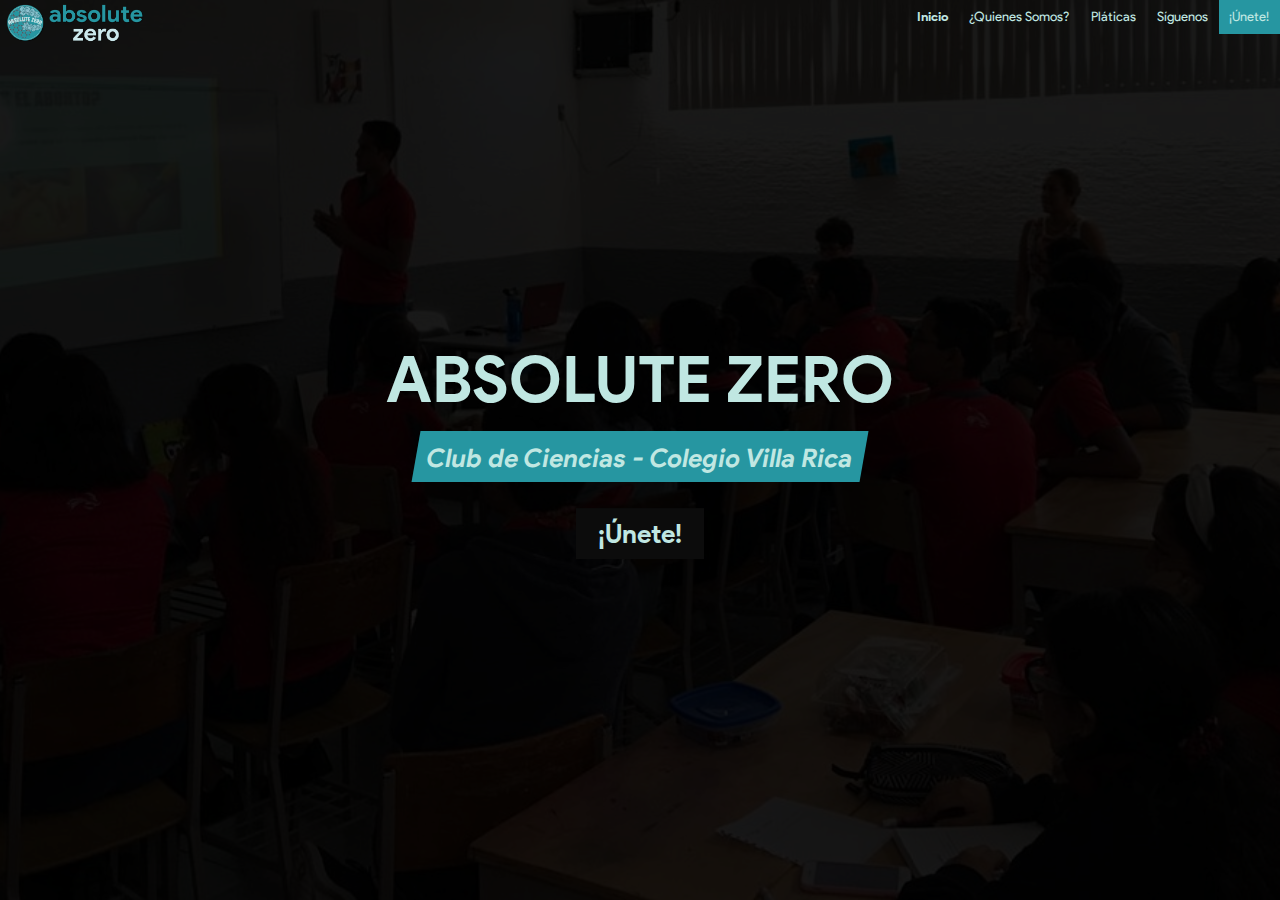
<file: index.html>
<html>

    <head>
        <script type="text/javascript" src="https://code.jquery.com/jquery-3.5.1.min.js"></script>
        <link rel="stylesheet" href="styles.css">
		<link rel="icon" href="Resources/Logo.png">
        <title>Absolute Zero</title>
    </head>
    
    <body style="background-color: #0c0c0c;">
        <div style="position: relative;width: 100vw; height: 100vh; background-image: url(Resources/BG.jpeg); background-position: center center; background-repeat: no-repeat; background-size: cover; background-attachment: fixed;">
            <div style="background-color: rgba(0, 0, 0, 0.9); width: 100vw; height: 100vh; position: relative">
                <div id="topnav">
                    <a href="https://absolutezero.ga"><img id="navbarlogo" src="Resources/Wide.png" style="height:3vw"></a>
			        <a class="link" href="https://teams.microsoft.com/l/team/19%3a6ac56c61b01b43bd866d32c5f92bf6e5%40thread.tacv2/conversations?groupId=260eafe1-770e-40f3-a8aa-609befec29c5&tenantId=fc2b8238-9289-425f-b1b7-b27003d711f3" style="background-color: #2696A1">¡Únete!</a>
                    <a class="link" href="siguenos">Síguenos</a>
                    <a class="link" href="platicas">Pláticas</a>
        			<a class="link" href="quienes-somos">¿Quienes Somos?</a>
		        	<a class="active link" href="https://absolutezero.ga">Inicio</a>
                </div>
                <div style="position: absolute; top: 50%; left: 50%; -webkit-transform: translate(-50%, -50%); transform: translate(-50%, -50%); font-family: Product Sans Bold; color: #C0E7E2; text-align: center;">
                    <h1 style="font-size: 5vw; margin: 0 0 1vw 0;">ABSOLUTE ZERO</h1>
                    <div style="background-color: #2696A1;transform: skew(-10deg);height:4vw;width: 35vw; margin: auto; margin-bottom: 2vw;">
                        <h2 style="font-size: 2vw; color:#C0E7E2;text-align: center; position:relative;top:50%; transform: translateY(50%);margin: 0;-webkit-transform: translateY(-50%);">
                        Club de Ciencias - Colegio Villa Rica
                        </h2>
                    </div>
                    <a href="https://teams.microsoft.com/l/team/19%3a6ac56c61b01b43bd866d32c5f92bf6e5%40thread.tacv2/conversations?groupId=260eafe1-770e-40f3-a8aa-609befec29c5&tenantId=fc2b8238-9289-425f-b1b7-b27003d711f3" style="text-decoration: none;">
                        <div style="background-color: #0c0c0c; height: 4vw; width: 10vw; display: block;margin: auto;">
                            <h3 style="font-size: 2vw; color:#C0E7E2;text-align: center; position:relative;top:50%; transform: translateY(50%);margin: 0;-webkit-transform: translateY(-50%)">
                                ¡Únete!
                            </h3>
                        </div>
                    </a>
                </div>
            </div>
        </div>
    </body>
</html>
</file>
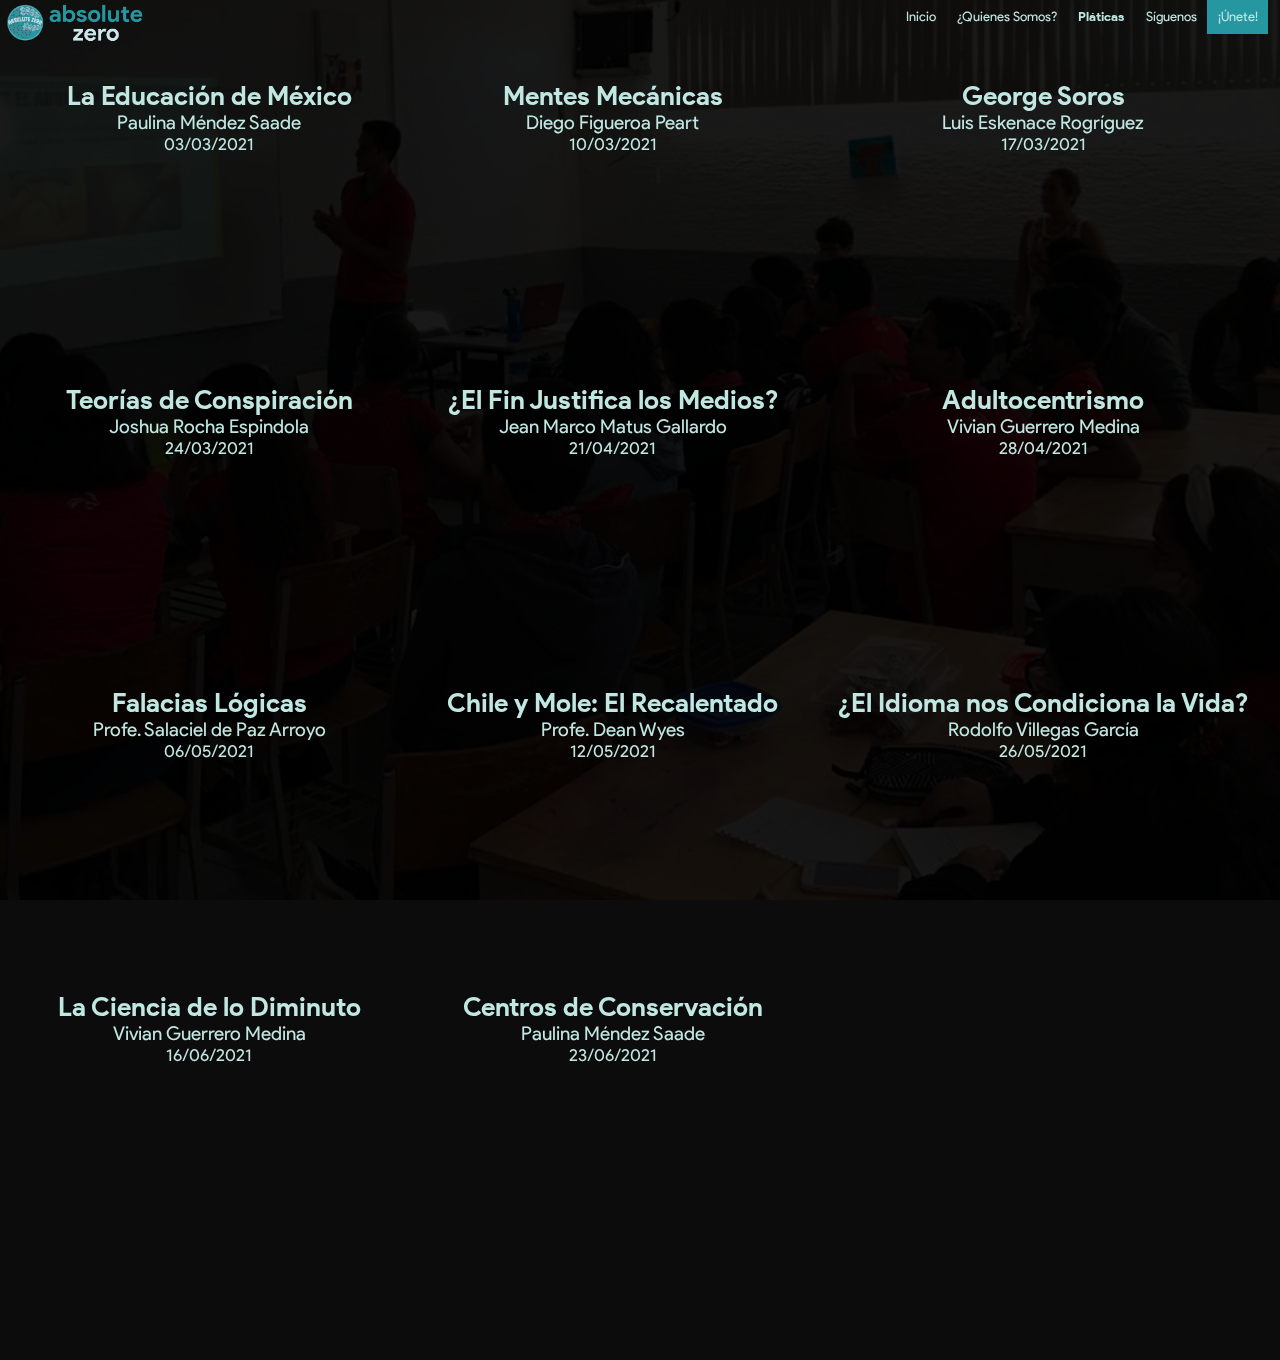
<file: platicas.html>
<html>

    <head>
        <script type="text/javascript" src="https://code.jquery.com/jquery-3.5.1.min.js"></script>
        <link rel="stylesheet" href="styles.css">
		<link rel="icon" href="Resources/Logo.png">
        <title>Absolute Zero</title>
    </head>
    
    <body style="background-color: #0c0c0c;">

        <script>
            $document.topnav(function() {
                if($(window).scrolltotop() != 0) {
                    $(".topnav").scrolled();
                }
            });
        </script>
        
        <div style="background-image: url(Resources/BG.jpeg); background-position: center center; background-repeat: no-repeat; background-size: cover; background-attachment: fixed; width: 100vw; height: 100vh; position: fixed;"></div>
        <div style="background-color: rgba(0, 0, 0, 0.9); background-size: cover; width: 100vw; height: 100vh; position: fixed;"></div>

        <div style="color: #C0E7E2; text-align: center; padding: 8vh 0; position: relative;">
            <table style="margin: auto;">
                <tr>
                    <td>
                        <p class="pltitle">La Educación de México</p>
                        <p class="plsub">Paulina Méndez Saade</p>
                        <p class="pldate">03/03/2021</p>
                    </td>
                    <td>
                        <p class="pltitle">Mentes Mecánicas</p>
                        <p class="plsub">Diego Figueroa Peart</p>
                        <p class="pldate">10/03/2021</p>
                    </td>
                    <td>
                        <p class="pltitle">George Soros</p>
                        <p class="plsub">Luis Eskenace Rogríguez</p>
                        <p class="pldate">17/03/2021</p>
                    </td>
                </tr>
                <tr>
                    <td>
                        <iframe src="https://www.youtube.com/embed/O4uYkx5a0qg" frameborder="0" allow="accelerometer; autoplay; clipboard-write; encrypted-media; gyroscope; picture-in-picture" allowfullscreen></iframe>
                    </td>
                    <td>
                        <iframe src="https://www.youtube.com/embed/RlX6eGx79_M" frameborder="0" allow="accelerometer; autoplay; clipboard-write; encrypted-media; gyroscope; picture-in-picture" allowfullscreen></iframe>
                    </td>
                    <td>
                        <iframe src="https://www.youtube.com/embed/E2LqKa1cdaw" frameborder="0" allow="accelerometer; autoplay; clipboard-write; encrypted-media; gyroscope; picture-in-picture" allowfullscreen></iframe>
                    </td>
                </tr>
                <tr>
                    <td>
                        <p class="pltitle">Teorías de Conspiración</p>
                        <p class="plsub">Joshua Rocha Espindola</p>
                        <p class="pldate">24/03/2021</p>
                    </td>
                    <td>
                        <p class="pltitle">¿El Fin Justifica los Medios?</p>
                        <p class="plsub">Jean Marco Matus Gallardo</p>
                        <p class="pldate">21/04/2021</p>
                    </td>
                    <td>
                        <p class="pltitle">Adultocentrismo</p>
                        <p class="plsub">Vivian Guerrero Medina</p>
                        <p class="pldate">28/04/2021</p>
                    </td>
                </tr>
                <tr>
                    <td>
                        <iframe src="https://www.youtube.com/embed/pGb9uX0Oues" frameborder="0" allow="accelerometer; autoplay; clipboard-write; encrypted-media; gyroscope;picture-in-picture" allowfullscreen></iframe>
                    </td>
                    <td>
                        <iframe src="https://www.youtube.com/embed/0T6vtQoQHU4" frameborder="0" allow="accelerometer; autoplay; clipboard-write; encrypted-media; gyroscope;picture-in-picture" allowfullscreen></iframe>
                    </td>
                    <td>
                        <iframe src="https://www.youtube.com/embed/oIJKW2xLHNI" frameborder="0" allow="accelerometer; autoplay; clipboard-write; encrypted-media; gyroscope;picture-in-picture" allowfullscreen></iframe>
                    </td>
                </tr>
                <tr>
                    <td>
                        <p class="pltitle">Falacias Lógicas</p>
                        <p class="plsub">Profe. Salaciel de Paz Arroyo</p>
                        <p class="pldate">06/05/2021</p>
                    </td>
                    <td>
                        <p class="pltitle">Chile y Mole: El Recalentado</p>
                        <p class="plsub">Profe. Dean Wyes</p>
                        <p class="pldate">12/05/2021</p>
                    </td>
                    <td>
                        <p class="pltitle">¿El Idioma nos Condiciona la Vida?</p>
                        <p class="plsub">Rodolfo Villegas García</p>
                        <p class="pldate">26/05/2021</p>
                    </td>
                </tr>
                <tr>
                    <td>
                        <iframe src="https://www.youtube.com/embed/2k3dssou7-o" frameborder="0" allow="accelerometer; autoplay; clipboard-write; encrypted-media; gyroscope;picture-in-picture" allowfullscreen></iframe>
                    </td>
                    <td>
                        <iframe src="https://www.youtube.com/embed/cHoVsaa_YnY" frameborder="0" allow="accelerometer; autoplay; clipboard-write; encrypted-media; gyroscope;picture-in-picture" allowfullscreen></iframe>
                    </td>
                    <td>
                        <iframe src="https://www.youtube.com/embed/MkhxpJv5DYU" frameborder="0" allow="accelerometer; autoplay; clipboard-write; encrypted-media; gyroscope;picture-in-picture" allowfullscreen></iframe>
                    </td>
                </tr>
                <tr>
                    <td>
                        <p class="pltitle">La Ciencia de lo Diminuto</p>
                        <p class="plsub">Vivian Guerrero Medina</p>
                        <p class="pldate">16/06/2021</p>
                    </td>
                    <td>
                        <p class="pltitle">Centros de Conservación</p>
                        <p class="plsub">Paulina Méndez Saade</p>
                        <p class="pldate">23/06/2021</p>
                    </td>
                </tr>
                <tr>
                    <td>
                        <iframe src="https://www.youtube.com/embed/FtWAKpDvIKA" frameborder="0" allow="accelerometer; autoplay; clipboard-write; encrypted-media; gyroscope;picture-in-picture" allowfullscreen></iframe>
                    </td>
                    <td>
                        <iframe src="https://www.youtube.com/embed/fvjpbOUP6xw" frameborder="0" allow="accelerometer; autoplay; clipboard-write; encrypted-media; gyroscope;picture-in-picture" allowfullscreen></iframe>
                    </td>
                </tr>
            </table>
        </div>

        <div id="topnav" style="width: 99.1vw; position: absolute;">
            <a href="https://absolutezero.ga"><img id="navbarlogo" src="Resources/Wide.png" style="height:3vw"></a>
			<a class="link" href="https://teams.microsoft.com/l/team/19%3a6ac56c61b01b43bd866d32c5f92bf6e5%40thread.tacv2/conversations?groupId=260eafe1-770e-40f3-a8aa-609befec29c5&tenantId=fc2b8238-9289-425f-b1b7-b27003d711f3" style="background-color: #2696A1">¡Únete!</a>
            <a class="link" href="siguenos">Síguenos</a>
            <a class="active link" href="platicas">Pláticas</a>
    		<a class="link" href="quienes-somos">¿Quienes Somos?</a>
		    <a class="link" href="https://absolutezero.ga">Inicio</a>
        </div>
    </body>
</html>
</file>
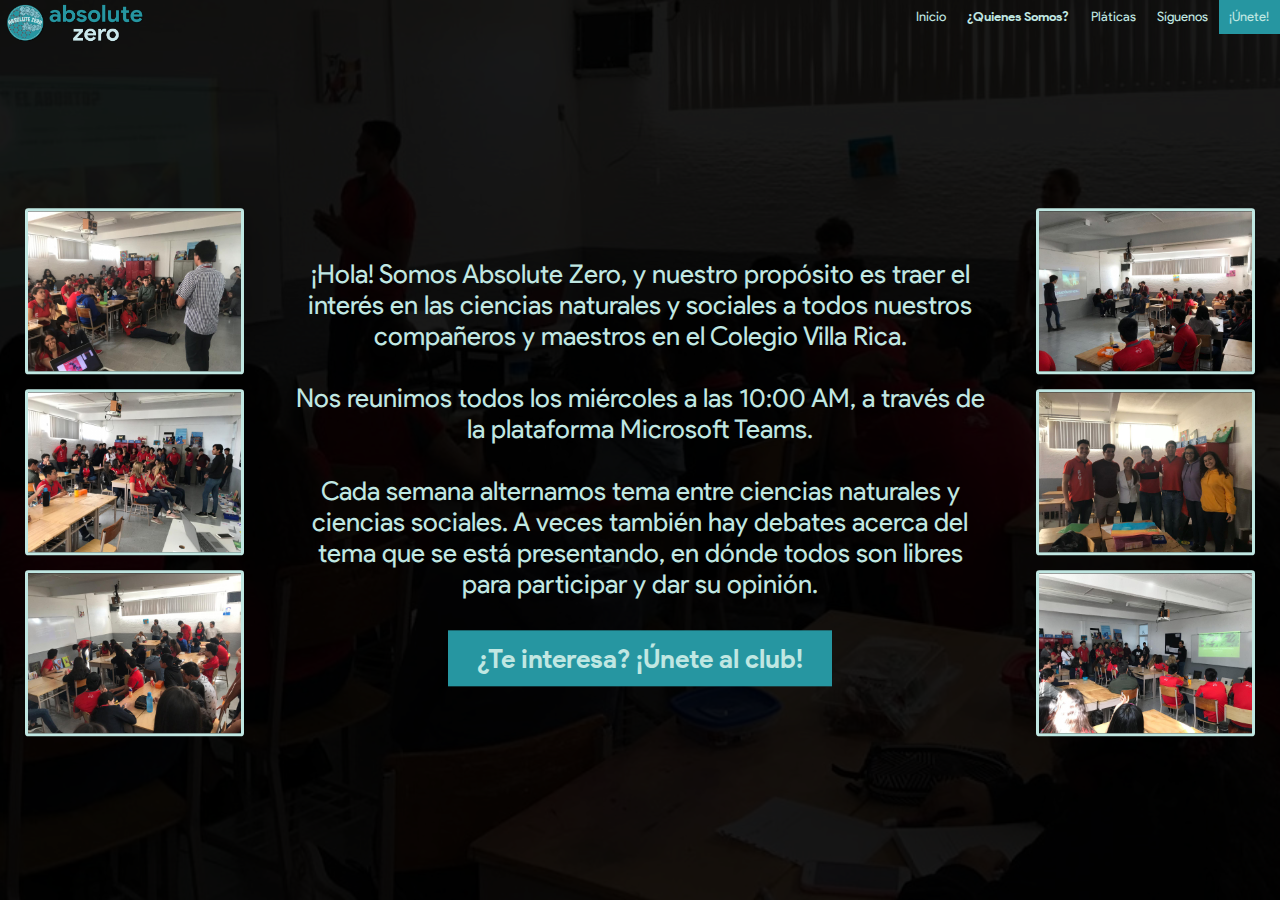
<file: quienes-somos.html>
<html>

    <head>
        <script type="text/javascript" src="https://code.jquery.com/jquery-3.5.1.min.js"></script>
        <link rel="stylesheet" href="styles.css">
		<link rel="icon" href="Resources/Logo.png">
        <title>Absolute Zero</title>
    </head>
    
    <body style="background-color: #0c0c0c;">
        <div style="position: relative;width: 100vw; height: 100vh; background-image: url(Resources/BG.jpeg); background-position: center center; background-repeat: no-repeat; background-size: cover; background-attachment: fixed;">
            <div style="background-color: rgba(0, 0, 0, 0.9); width: 100vw; height: 100vh; position: relative">
                <div id="topnav">
                    <a href="https://absolutezero.ga"><img id="navbarlogo" src="Resources/Wide.png" style="height:3vw"></a>
			        <a class="link" href="https://teams.microsoft.com/l/team/19%3a6ac56c61b01b43bd866d32c5f92bf6e5%40thread.tacv2/conversations?groupId=260eafe1-770e-40f3-a8aa-609befec29c5&tenantId=fc2b8238-9289-425f-b1b7-b27003d711f3" style="background-color: #2696A1">¡Únete!</a>
                    <a class="link" href="siguenos">Síguenos</a>
                    <a class="link" href="platicas">Pláticas</a>
        			<a class="active link" href="quienes-somos">¿Quienes Somos?</a>
		        	<a class="link" href="https://absolutezero.ga">Inicio</a>
                </div>
                <div style="padding-top: 5vh;position: absolute; top: 50%; left: 50%; -webkit-transform: translate(-50%, -50%); transform: translate(-50%, -50%); font-family: Product Sans; color: #C0E7E2; text-align: center;">
                    <table style="width: 100vw;">
                        <tr>
                            <td>
                                <img src="Resources/1.jpeg">
                            </td>
                            <td rowspan="3" style="font-size: 2vw;">
                                ¡Hola! Somos Absolute Zero, y nuestro propósito es traer el interés en las ciencias naturales y sociales a todos nuestros compañeros y maestros en el Colegio Villa Rica.<br><br>
                                Nos reunimos todos los miércoles a las 10:00 AM, a través de la plataforma Microsoft Teams.<br><br>
                                Cada semana alternamos tema entre ciencias naturales y ciencias sociales. A veces también hay debates acerca del tema que se está presentando, en dónde todos son libres para participar y dar su opinión.<br><br>
                                <a style="text-decoration: none" href="https://teams.microsoft.com/l/team/19%3a6ac56c61b01b43bd866d32c5f92bf6e5%40thread.tacv2/conversations?groupId=260eafe1-770e-40f3-a8aa-609befec29c5&tenantId=fc2b8238-9289-425f-b1b7-b27003d711f3"><div style="display: block; margin: auto; width: 30vw; background-color: #2696A1;"><p style="margin: 0; padding: 1vw; font-family: Product Sans Bold; text-decoration: none; color: #C0E7E2">¿Te interesa? ¡Únete al club!</p></div></a>
                            </td>
                            <td>
                                <img src="Resources/2.jpeg">
                            </td>
                        </tr>
                        <tr>
                            <td>
                                <img src="Resources/3.jpeg">
                            </td>
                            <td>
                                <img src="Resources/4.jpeg">
                            </td>
                        </tr>
                        <tr>
                            <td>
                                <img src="Resources/5.jpeg">
                            </td>
                            <td>
                                <img src="Resources/6.jpeg">
                            </td>
                        </tr>
                    </table>
                </div>
            </div>
        </div>
    </body>
</html>
</file>
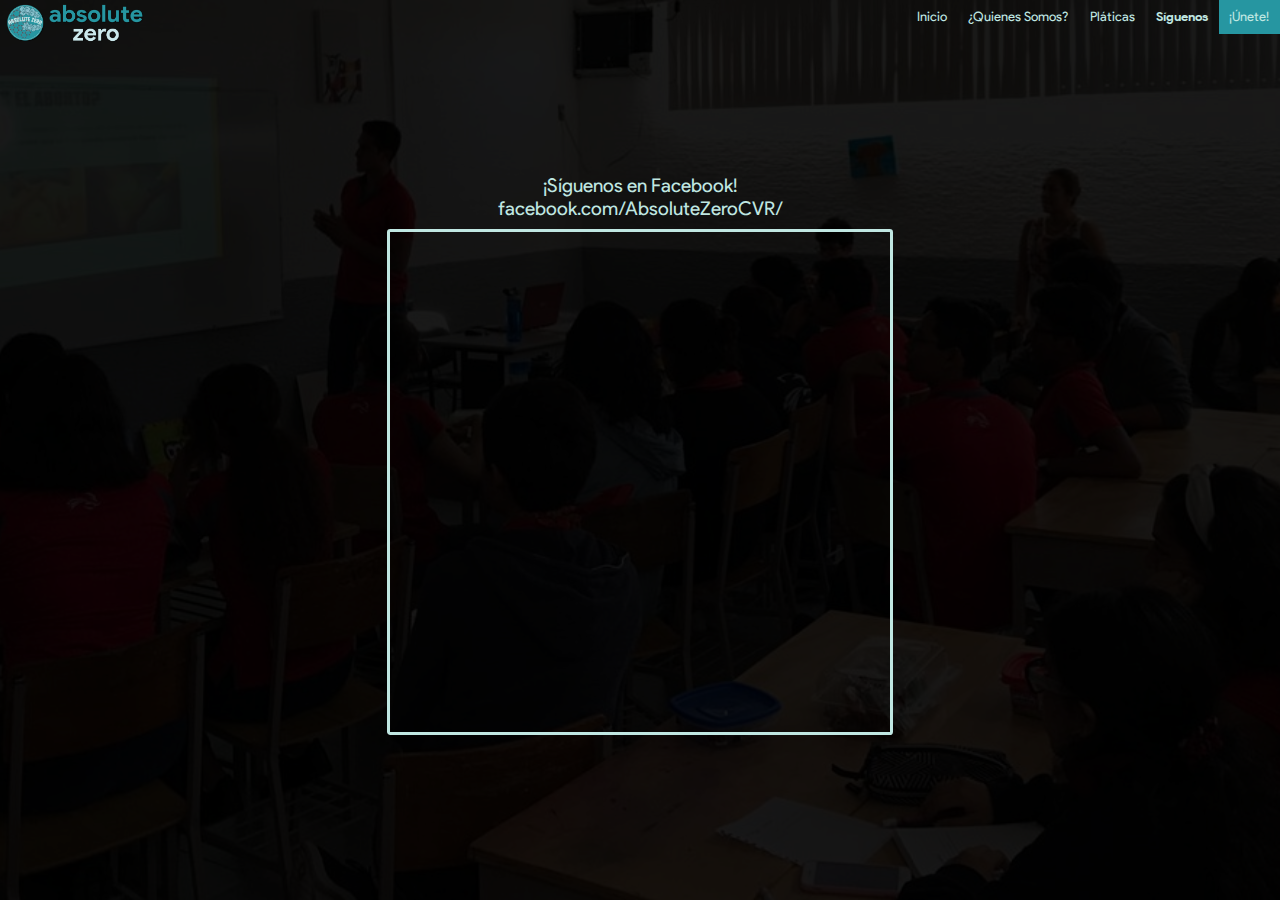
<file: siguenos.html>
<html>

    <head>
        <script type="text/javascript" src="https://code.jquery.com/jquery-3.5.1.min.js"></script>
        <link rel="stylesheet" href="styles.css">
		<link rel="icon" href="Resources/Logo.png">
        <title>Absolute Zero</title>
    </head>
    
    <body style="background-color: #0c0c0c;">
        <div id="fb-root"></div>
        <script async defer crossorigin="anonymous" src="https://connect.facebook.net/en_US/sdk.js#xfbml=1&version=v10.0" nonce="AyMB2jTA"></script>
        <div style="position: relative;width: 100vw; height: 100vh; background-image: url(Resources/BG.jpeg); background-position: center center; background-repeat: no-repeat; background-size: cover; background-attachment: fixed;">
        <div style="background-color: rgba(0, 0, 0, 0.9); width: 100vw; height: 100vh; position: relative">
                <div>
                    <div id="topnav">
                        <a href="https://absolutezero.ga"><img id="navbarlogo" src="Resources/Wide.png" style="height:3vw"></a>
			            <a class="link" href="https://teams.microsoft.com/l/team/19%3a6ac56c61b01b43bd866d32c5f92bf6e5%40thread.tacv2/conversations?groupId=260eafe1-770e-40f3-a8aa-609befec29c5&tenantId=fc2b8238-9289-425f-b1b7-b27003d711f3" style="background-color: #2696A1">¡Únete!</a>
                        <a class="active link" href="siguenos">Síguenos</a>
                        <a class="link" href="platicas">Pláticas</a>
    			        <a class="link" href="quienes-somos">¿Quienes Somos?</a>
        	        	<a class="link" href="https://absolutezero.ga">Inicio</a>
                    </div>
                    <div style="position: absolute; top: 50%; left: 50%; -webkit-transform: translate(-50%, -50%); transform: translate(-50%, -50%)">
                        <a href="https://www.facebook.com/AbsoluteZeroCVR/" style="text-decoration: none;"><p style="font-family: Product Sans; font-size: 1.5vw; color: #C0E7E2; text-align: center; margin: 1vh">
                            ¡Síguenos en Facebook!
                            <br>
                            facebook.com/AbsoluteZeroCVR/
                        </p></a>
                        <div style="border: #C0E7E2; border-width: 0.2604166vw; border-style: solid; border-radius: 0.2604166vw;">
                            <iframe src="https://www.facebook.com/plugins/page.php?href=https%3A%2F%2Fwww.facebook.com%2FAbsoluteZeroCVR&tabs=timeline&width=500&height=500&small_header=false&adapt_container_width=true&hide_cover=false&show_facepile=true&appId" width="500" height="500" style="border:none;overflow:hidden" scrolling="no" frameborder="0" allowfullscreen="true" allow="autoplay; clipboard-write; encrypted-media; picture-in-picture; web-share"></iframe>
                        </div>
                    </div>
                </div>
            </div>
        </div>
    </body>
</html>
</file>
<file: styles.css>
@font-face{
    font-family: "Product Sans";
    src: url('Resources/Product Sans Regular.ttf')
}

@font-face{
  font-family: "Product Sans Bold";
  src: url('Resources/Product Sans Bold.ttf')
}

@keyframes fadeIn { 
    0% { 
        opacity: 0; 
    } 
    100% { 
        opacity: 1; 
     } 
} 

@keyframes fadeOut { 
    0% { 
        opacity: 1; 
    } 
    100% { 
        opacity: 0; 
     } 
} 

body { 
  animation: fadeIn ease 2s;
  animation-iteration-count: 1; 
  animation-fill-mode: forwards; 
	margin: 0;
	padding : 0;
}

#topnav {
    position: absolute;
    top: 0;
    width: 100vw;
  }
  
#topnav a.link {
    float: right;
    text-align: center;
    padding: 0.729166vw 0.8333333vw;
    text-decoration: none;
    font-family: 'Product Sans';
    font-size: 1vw;
    color: #C0E7E2;
  }
  
#topnav a.link:hover {
    color: rgb(226, 226, 226);
  }
  
#topnav img {
     position: absolute;
     padding-top: 1vw;
     top: 50%;
     transform: translate(5%, -50%);
  }
  
#topnav a.active {
    color: #C0E7E2;
    font-family: Product Sans Bold;
  }

p.pltitle {
  font-family: Product Sans Bold;
  font-size: 2vw;
  margin: 0;
}

p.plsub {
  font-family: Product Sans;
  font-size: 1.5vw;
  margin: 0;
}

p.pldate {
  font-family: Product Sans;
  font-size: 1.3vw;
  margin: 0;
}

td {
  padding: 0.5vw 1.8vw;
  color: #C0E7E2;
  text-align: center;
}

td img {
  border: #C0E7E2;
  border-width: 0.2604166vw;
  border-style: solid;
  border-radius: 0.2604166vw;
  width: 16.666666vw;
  height: 12.5vw;
}

td iframe {
  width: 27.76vw;
  height: 15.62vw;
}
</file>
